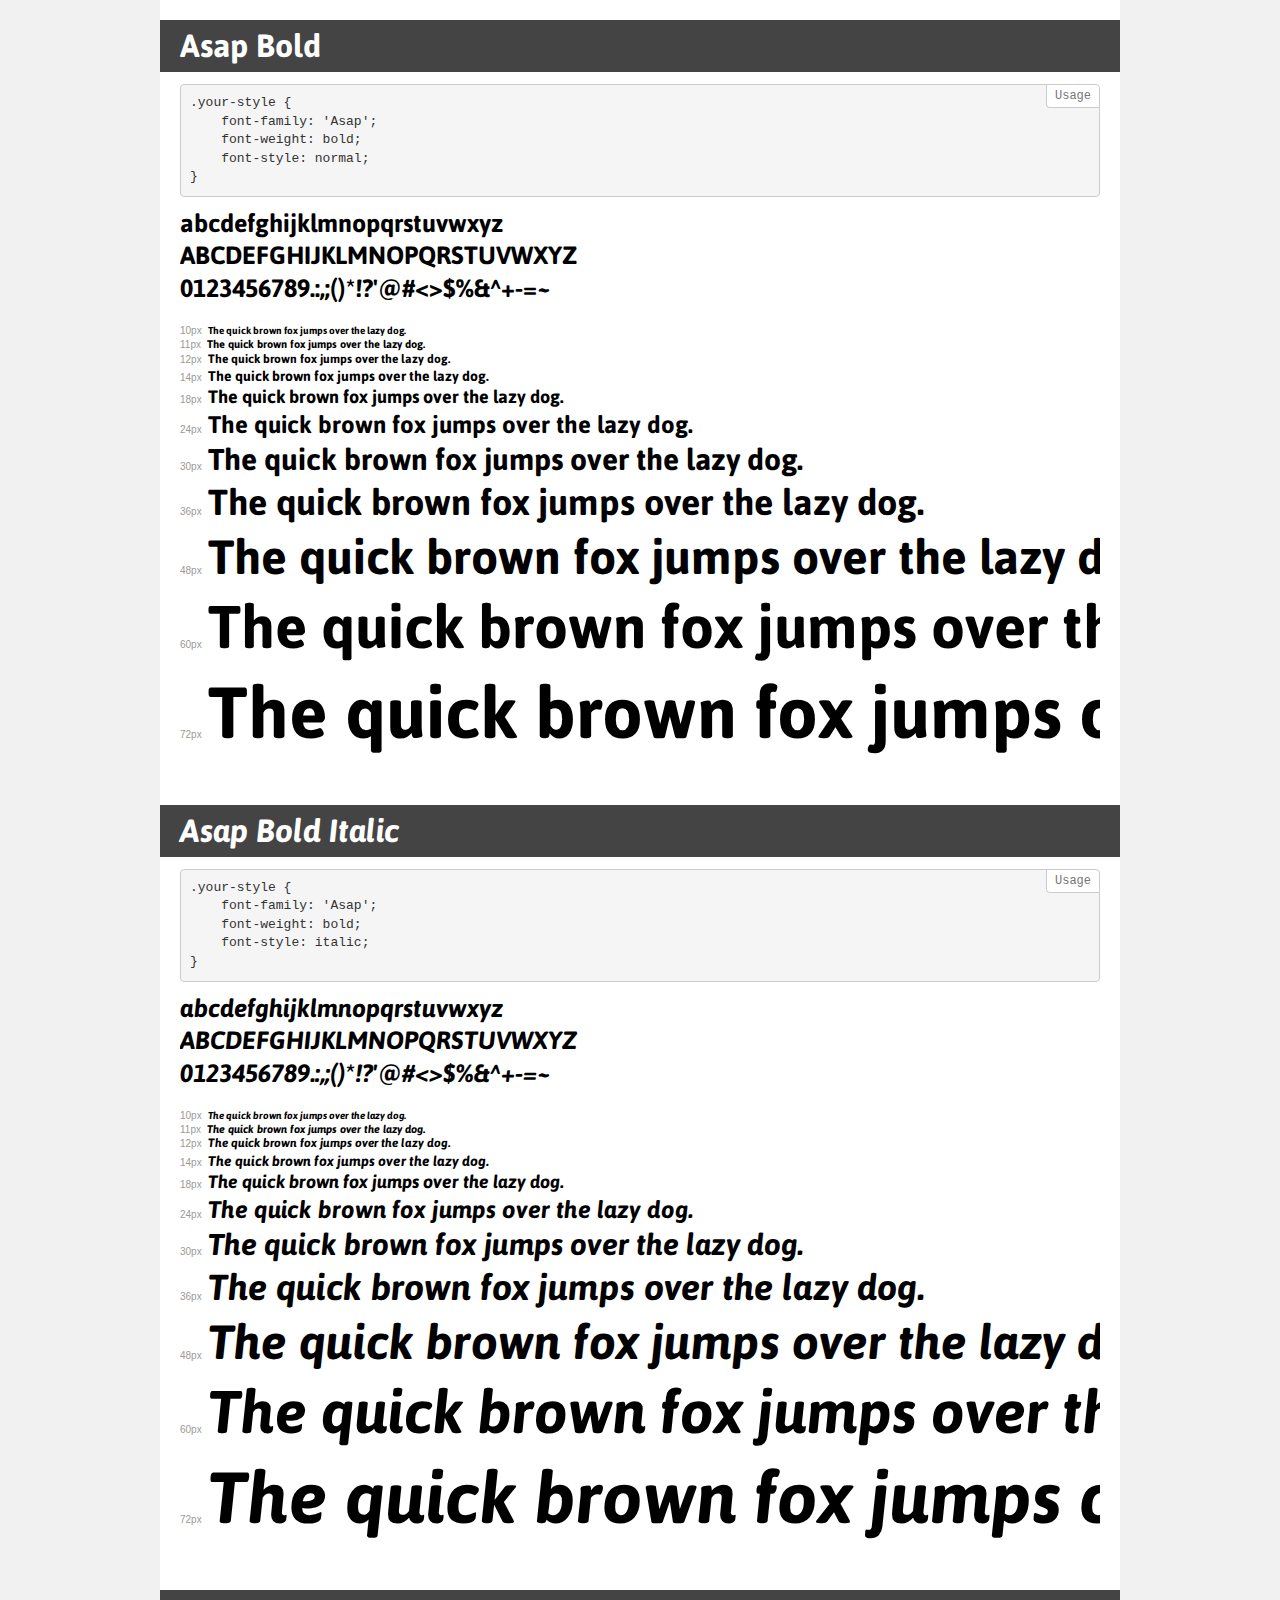
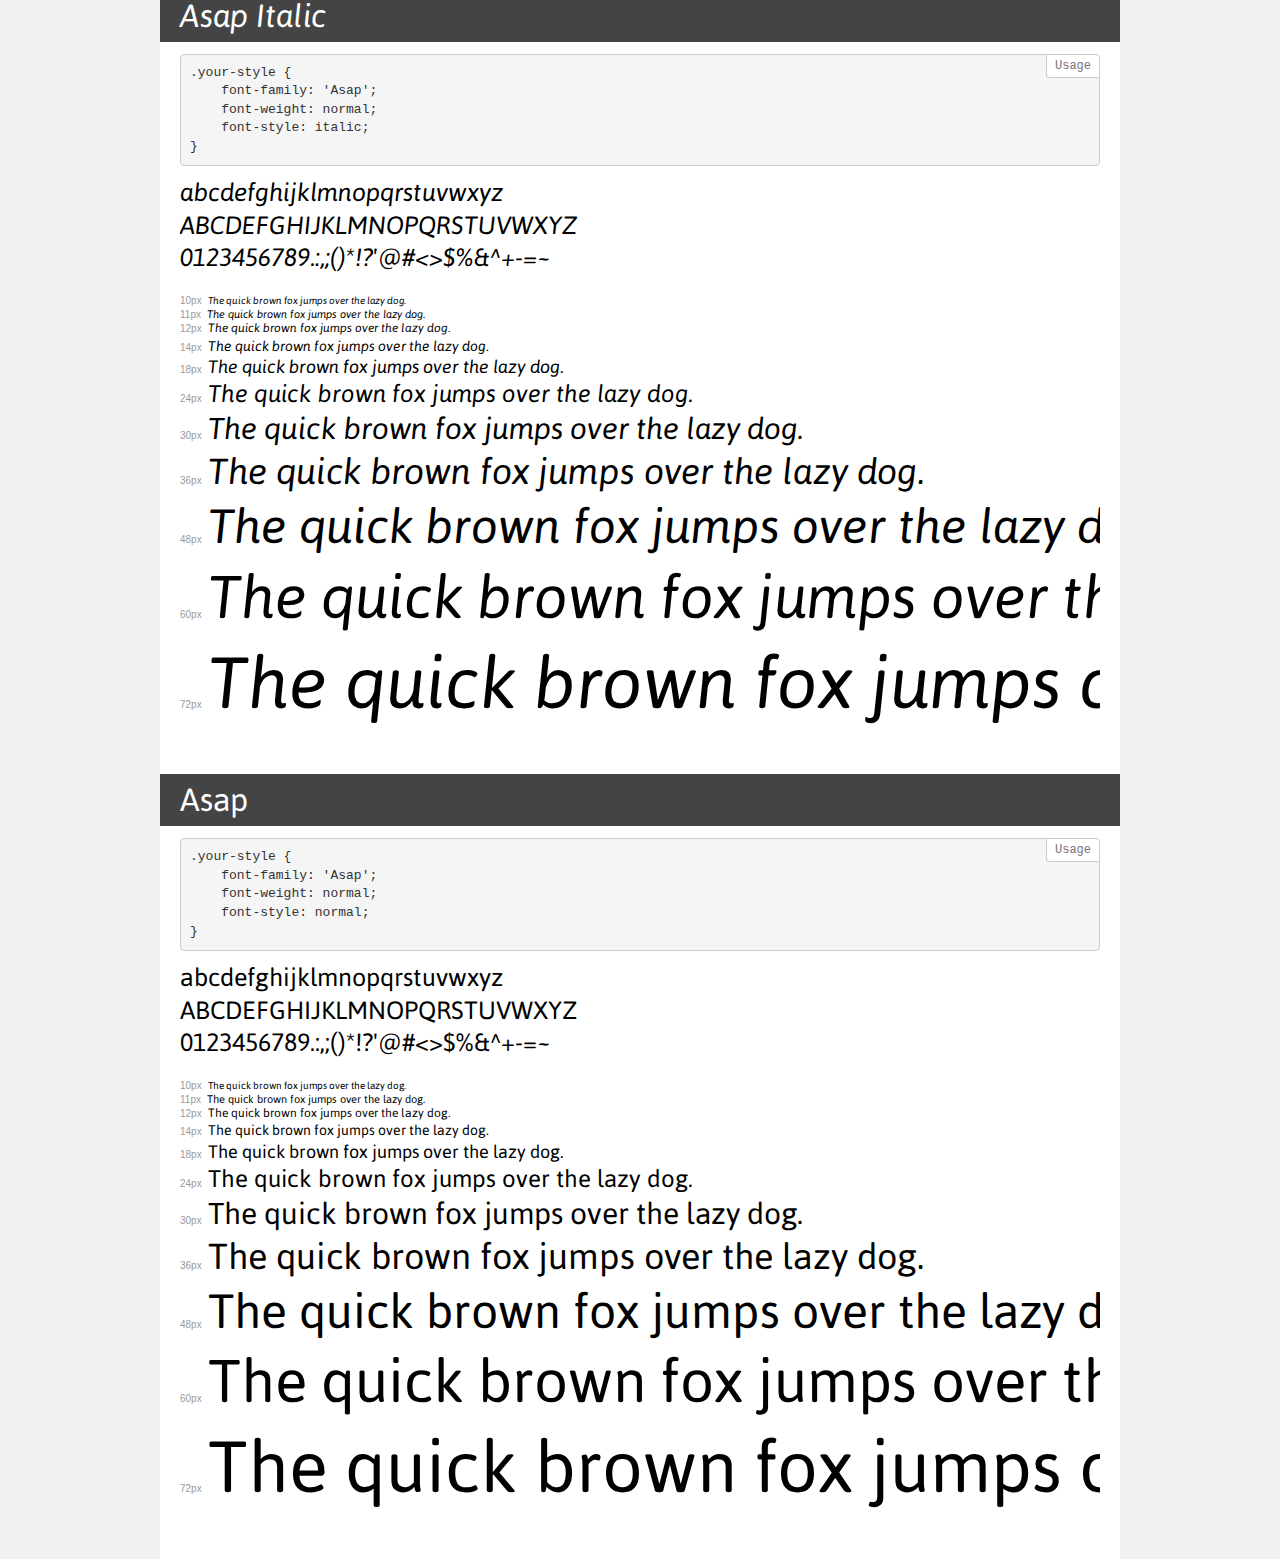
<file: v1/it/fonts/asap/demo.html>
<!DOCTYPE html>
<html>
<head>
    <meta charset="utf-8">
    <meta http-equiv="X-UA-Compatible" content="IE=edge">
    <meta name="viewport" content="width=device-width, initial-scale=1">
    <meta name="robots" content="noindex, noarchive">
    <meta name="format-detection" content="telephone=no">
    <title>Transfonter demo</title>
    <link href="stylesheet.css" rel="stylesheet">
    <style>
        /*
        http://meyerweb.com/eric/tools/css/reset/
        v2.0 | 20110126
        License: none (public domain)
        */
        html, body, div, span, applet, object, iframe,
        h1, h2, h3, h4, h5, h6, p, blockquote, pre,
        a, abbr, acronym, address, big, cite, code,
        del, dfn, em, img, ins, kbd, q, s, samp,
        small, strike, strong, sub, sup, tt, var,
        b, u, i, center,
        dl, dt, dd, ol, ul, li,
        fieldset, form, label, legend,
        table, caption, tbody, tfoot, thead, tr, th, td,
        article, aside, canvas, details, embed,
        figure, figcaption, footer, header, hgroup,
        menu, nav, output, ruby, section, summary,
        time, mark, audio, video {
            margin: 0;
            padding: 0;
            border: 0;
            font-size: 100%;
            font: inherit;
            vertical-align: baseline;
        }
        /* HTML5 display-role reset for older browsers */
        article, aside, details, figcaption, figure,
        footer, header, hgroup, menu, nav, section {
            display: block;
        }
        body {
            line-height: 1;
        }
        ol, ul {
            list-style: none;
        }
        blockquote, q {
            quotes: none;
        }
        blockquote:before, blockquote:after,
        q:before, q:after {
            content: '';
            content: none;
        }
        table {
            border-collapse: collapse;
            border-spacing: 0;
        }
        /* common styles */
        body {
            background: #f1f1f1;
            color: #000;
        }
        .page {
            background: #fff;
            width: 920px;
            margin: 0 auto;
            padding: 20px 20px 0 20px;
            overflow: hidden;
        }
        .font-container {
            overflow-x: auto;
            overflow-y: hidden;
            margin-bottom: 40px;
            line-height: 1.3;
            white-space: nowrap;
            padding-bottom: 5px;
        }
        h1 {
            position: relative;
            background: #444;
            font-size: 32px;
            color: #fff;
            padding: 10px 20px;
            margin: 0 -20px 12px -20px;
        }
        .letters {
            font-size: 25px;
            margin-bottom: 20px;
        }
        .s10:before {
            content: '10px';
        }
        .s11:before {
            content: '11px';
        }
        .s12:before {
            content: '12px';
        }
        .s14:before {
            content: '14px';
        }
        .s18:before {
            content: '18px';
        }
        .s24:before {
            content: '24px';
        }
        .s30:before {
            content: '30px';
        }
        .s36:before {
            content: '36px';
        }
        .s48:before {
            content: '48px';
        }
        .s60:before {
            content: '60px';
        }
        .s72:before {
            content: '72px';
        }
        .s10:before, .s11:before, .s12:before, .s14:before,
        .s18:before, .s24:before, .s30:before, .s36:before,
        .s48:before, .s60:before, .s72:before {
            font-family: Arial, sans-serif;
            font-size: 10px;
            font-weight: normal;
            font-style: normal;
            color: #999;
            padding-right: 6px;
        }
        pre {
            display: block;
            position: relative;
            padding: 9px;
            margin: 0 0 10px;
            font-family: Monaco, Menlo, Consolas, "Courier New", monospace !important;
            font-size: 13px;
            line-height: 1.428571429;
            color: #333;
            font-weight: normal !important;
            font-style: normal !important;
            background-color: #f5f5f5;
            border: 1px solid #ccc;
            overflow-x: auto;
            border-radius: 4px;
        }
        pre:after {
            display: block;
            position: absolute;
            right: 0;
            top: 0;
            content: 'Usage';
            line-height: 1;
            padding: 5px 8px;
            font-size: 12px;
            color: #767676;
            background-color: #fff;
            border: 1px solid #ccc;
            border-right: none;
            border-top: none;
            border-radius: 0 4px 0 4px;
            z-index: 10;
        }
        /* responsive */
        @media (max-width: 959px) {
            .page {
                width: auto;
                margin: 0;
            }
        }
    </style>
</head>
<body>
<div class="page">
    <div class="demo" style="font-family: 'Asap'; font-weight: bold; font-style: normal;">
        <h1>Asap Bold</h1>
        <pre>.your-style {
    font-family: 'Asap';
    font-weight: bold;
    font-style: normal;
}</pre>
        <div class="font-container">
            <p class="letters">
                abcdefghijklmnopqrstuvwxyz<br>
ABCDEFGHIJKLMNOPQRSTUVWXYZ<br>
                0123456789.:,;()*!?'@#<>$%&^+-=~
            </p>
            <p class="s10" style="font-size: 10px;">The quick brown fox jumps over the lazy dog.</p>
            <p class="s11" style="font-size: 11px;">The quick brown fox jumps over the lazy dog.</p>
            <p class="s12" style="font-size: 12px;">The quick brown fox jumps over the lazy dog.</p>
            <p class="s14" style="font-size: 14px;">The quick brown fox jumps over the lazy dog.</p>
            <p class="s18" style="font-size: 18px;">The quick brown fox jumps over the lazy dog.</p>
            <p class="s24" style="font-size: 24px;">The quick brown fox jumps over the lazy dog.</p>
            <p class="s30" style="font-size: 30px;">The quick brown fox jumps over the lazy dog.</p>
            <p class="s36" style="font-size: 36px;">The quick brown fox jumps over the lazy dog.</p>
            <p class="s48" style="font-size: 48px;">The quick brown fox jumps over the lazy dog.</p>
            <p class="s60" style="font-size: 60px;">The quick brown fox jumps over the lazy dog.</p>
            <p class="s72" style="font-size: 72px;">The quick brown fox jumps over the lazy dog.</p>
        </div>
    </div>
    <div class="demo" style="font-family: 'Asap'; font-weight: bold; font-style: italic;">
        <h1>Asap Bold Italic</h1>
        <pre>.your-style {
    font-family: 'Asap';
    font-weight: bold;
    font-style: italic;
}</pre>
        <div class="font-container">
            <p class="letters">
                abcdefghijklmnopqrstuvwxyz<br>
ABCDEFGHIJKLMNOPQRSTUVWXYZ<br>
                0123456789.:,;()*!?'@#<>$%&^+-=~
            </p>
            <p class="s10" style="font-size: 10px;">The quick brown fox jumps over the lazy dog.</p>
            <p class="s11" style="font-size: 11px;">The quick brown fox jumps over the lazy dog.</p>
            <p class="s12" style="font-size: 12px;">The quick brown fox jumps over the lazy dog.</p>
            <p class="s14" style="font-size: 14px;">The quick brown fox jumps over the lazy dog.</p>
            <p class="s18" style="font-size: 18px;">The quick brown fox jumps over the lazy dog.</p>
            <p class="s24" style="font-size: 24px;">The quick brown fox jumps over the lazy dog.</p>
            <p class="s30" style="font-size: 30px;">The quick brown fox jumps over the lazy dog.</p>
            <p class="s36" style="font-size: 36px;">The quick brown fox jumps over the lazy dog.</p>
            <p class="s48" style="font-size: 48px;">The quick brown fox jumps over the lazy dog.</p>
            <p class="s60" style="font-size: 60px;">The quick brown fox jumps over the lazy dog.</p>
            <p class="s72" style="font-size: 72px;">The quick brown fox jumps over the lazy dog.</p>
        </div>
    </div>
    <div class="demo" style="font-family: 'Asap'; font-weight: normal; font-style: italic;">
        <h1>Asap Italic</h1>
        <pre>.your-style {
    font-family: 'Asap';
    font-weight: normal;
    font-style: italic;
}</pre>
        <div class="font-container">
            <p class="letters">
                abcdefghijklmnopqrstuvwxyz<br>
ABCDEFGHIJKLMNOPQRSTUVWXYZ<br>
                0123456789.:,;()*!?'@#<>$%&^+-=~
            </p>
            <p class="s10" style="font-size: 10px;">The quick brown fox jumps over the lazy dog.</p>
            <p class="s11" style="font-size: 11px;">The quick brown fox jumps over the lazy dog.</p>
            <p class="s12" style="font-size: 12px;">The quick brown fox jumps over the lazy dog.</p>
            <p class="s14" style="font-size: 14px;">The quick brown fox jumps over the lazy dog.</p>
            <p class="s18" style="font-size: 18px;">The quick brown fox jumps over the lazy dog.</p>
            <p class="s24" style="font-size: 24px;">The quick brown fox jumps over the lazy dog.</p>
            <p class="s30" style="font-size: 30px;">The quick brown fox jumps over the lazy dog.</p>
            <p class="s36" style="font-size: 36px;">The quick brown fox jumps over the lazy dog.</p>
            <p class="s48" style="font-size: 48px;">The quick brown fox jumps over the lazy dog.</p>
            <p class="s60" style="font-size: 60px;">The quick brown fox jumps over the lazy dog.</p>
            <p class="s72" style="font-size: 72px;">The quick brown fox jumps over the lazy dog.</p>
        </div>
    </div>
    <div class="demo" style="font-family: 'Asap'; font-weight: normal; font-style: normal;">
        <h1>Asap</h1>
        <pre>.your-style {
    font-family: 'Asap';
    font-weight: normal;
    font-style: normal;
}</pre>
        <div class="font-container">
            <p class="letters">
                abcdefghijklmnopqrstuvwxyz<br>
ABCDEFGHIJKLMNOPQRSTUVWXYZ<br>
                0123456789.:,;()*!?'@#<>$%&^+-=~
            </p>
            <p class="s10" style="font-size: 10px;">The quick brown fox jumps over the lazy dog.</p>
            <p class="s11" style="font-size: 11px;">The quick brown fox jumps over the lazy dog.</p>
            <p class="s12" style="font-size: 12px;">The quick brown fox jumps over the lazy dog.</p>
            <p class="s14" style="font-size: 14px;">The quick brown fox jumps over the lazy dog.</p>
            <p class="s18" style="font-size: 18px;">The quick brown fox jumps over the lazy dog.</p>
            <p class="s24" style="font-size: 24px;">The quick brown fox jumps over the lazy dog.</p>
            <p class="s30" style="font-size: 30px;">The quick brown fox jumps over the lazy dog.</p>
            <p class="s36" style="font-size: 36px;">The quick brown fox jumps over the lazy dog.</p>
            <p class="s48" style="font-size: 48px;">The quick brown fox jumps over the lazy dog.</p>
            <p class="s60" style="font-size: 60px;">The quick brown fox jumps over the lazy dog.</p>
            <p class="s72" style="font-size: 72px;">The quick brown fox jumps over the lazy dog.</p>
        </div>
    </div>
</div>
</body>
</html>
</file>
<file: v1/it/fonts/asap/stylesheet.css>
@font-face {
    font-family: 'Asap';
    src: url('Asap-Bold.eot');
    src: url('Asap-Bold.eot?#iefix') format('embedded-opentype'),
        url('Asap-Bold.woff2') format('woff2'),
        url('Asap-Bold.woff') format('woff'),
        url('Asap-Bold.ttf') format('truetype'),
        url('Asap-Bold.svg#Asap-Bold') format('svg');
    font-weight: bold;
    font-style: normal;
}

@font-face {
    font-family: 'Asap';
    src: url('Asap-BoldItalic.eot');
    src: url('Asap-BoldItalic.eot?#iefix') format('embedded-opentype'),
        url('Asap-BoldItalic.woff2') format('woff2'),
        url('Asap-BoldItalic.woff') format('woff'),
        url('Asap-BoldItalic.ttf') format('truetype'),
        url('Asap-BoldItalic.svg#Asap-BoldItalic') format('svg');
    font-weight: bold;
    font-style: italic;
}

@font-face {
    font-family: 'Asap';
    src: url('Asap-Italic.eot');
    src: url('Asap-Italic.eot?#iefix') format('embedded-opentype'),
        url('Asap-Italic.woff2') format('woff2'),
        url('Asap-Italic.woff') format('woff'),
        url('Asap-Italic.ttf') format('truetype'),
        url('Asap-Italic.svg#Asap-Italic') format('svg');
    font-weight: normal;
    font-style: italic;
}

@font-face {
    font-family: 'Asap';
    src: url('Asap-Regular.eot');
    src: url('Asap-Regular.eot?#iefix') format('embedded-opentype'),
        url('Asap-Regular.woff2') format('woff2'),
        url('Asap-Regular.woff') format('woff'),
        url('Asap-Regular.ttf') format('truetype'),
        url('Asap-Regular.svg#Asap-Regular') format('svg');
    font-weight: normal;
    font-style: normal;
}
</file>
